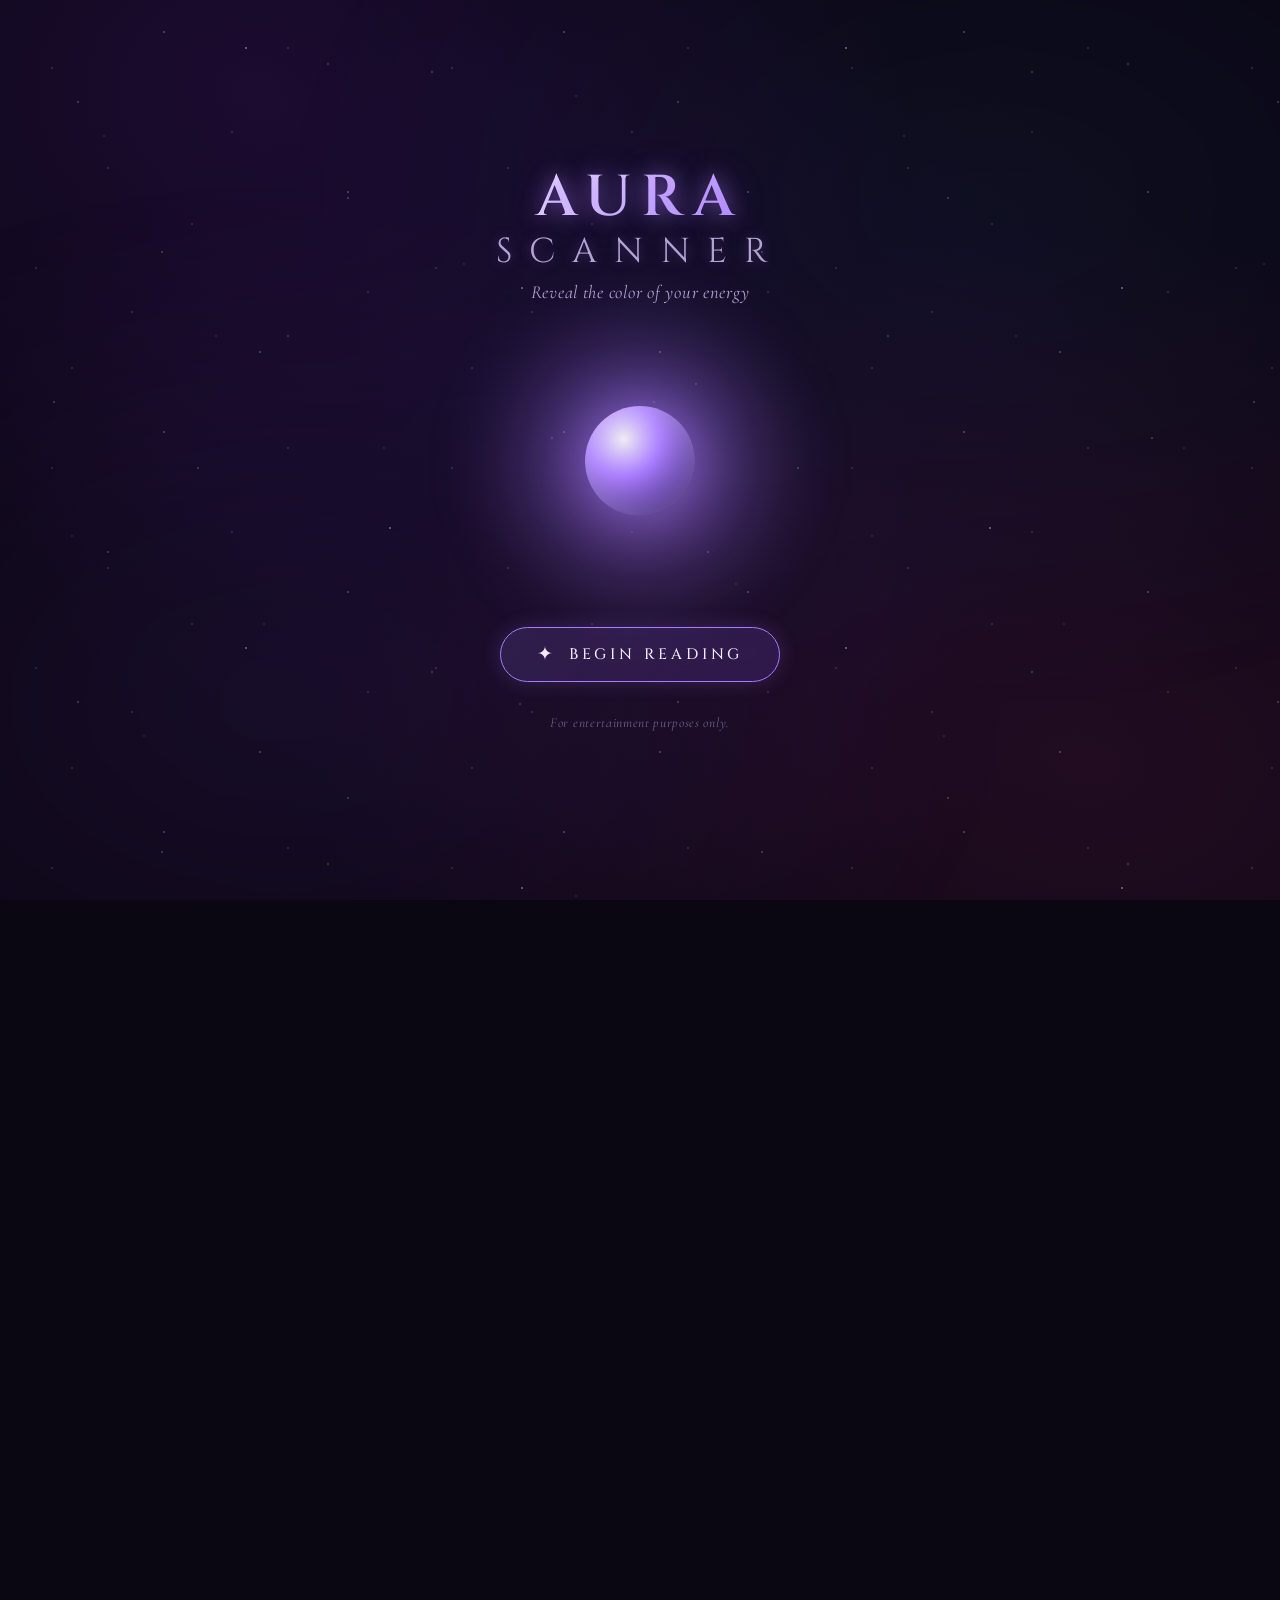
<file: index.html>
<!DOCTYPE html>
<html lang="en">
<head>
  <meta charset="UTF-8" />
  <meta name="viewport" content="width=device-width, initial-scale=1.0, viewport-fit=cover" />
  <meta name="theme-color" content="#0a0612" />
  <meta name="description" content="Discover the color of your aura. Mystical aura scanner for entertainment purposes only." />

  <!-- PWA -->
  <link rel="manifest" href="manifest.webmanifest" />
  <link rel="icon" type="image/svg+xml" href="icons/icon.svg" />
  <link rel="apple-touch-icon" href="icons/icon-192.png" />
  <meta name="apple-mobile-web-app-capable" content="yes" />
  <meta name="apple-mobile-web-app-status-bar-style" content="black-translucent" />
  <meta name="apple-mobile-web-app-title" content="Aura Scanner" />

  <title>Aura Scanner — Reveal Your Energy</title>

  <link rel="preconnect" href="https://fonts.googleapis.com" />
  <link rel="preconnect" href="https://fonts.gstatic.com" crossorigin />
  <link href="https://fonts.googleapis.com/css2?family=Cinzel:wght@400;500;600;700&family=Cormorant+Garamond:ital,wght@0,300;0,400;0,500;1,400&display=swap" rel="stylesheet" />

  <link rel="stylesheet" href="css/styles.css" />
</head>
<body>
  <!-- Star field background -->
  <div class="cosmos" aria-hidden="true">
    <div class="stars"></div>
    <div class="stars stars-2"></div>
    <div class="stars stars-3"></div>
    <div class="nebula"></div>
  </div>

  <main id="app">
    <!-- INTRO SCREEN -->
    <section class="screen screen-intro active" id="screen-intro" aria-label="Welcome">
      <div class="screen-inner">
        <h1 class="title">
          <span class="title-aura">Aura</span>
          <span class="title-scanner">Scanner</span>
        </h1>
        <p class="tagline">Reveal the color of your energy</p>

        <div class="orb-preview" aria-hidden="true">
          <div class="orb-glow"></div>
          <div class="orb-core"></div>
        </div>

        <button class="btn btn-primary" id="btn-start" type="button">
          <span class="btn-glyph">✦</span>
          <span>Begin Reading</span>
        </button>

        <p class="disclaimer">For entertainment purposes only.</p>
      </div>
    </section>

    <!-- SCAN SCREEN -->
    <section class="screen screen-scan" id="screen-scan" aria-label="Scanning">
      <div class="camera-wrap">
        <video id="camera" autoplay playsinline muted></video>
        <div class="camera-fallback" id="camera-fallback">
          <div class="fallback-orb"></div>
          <p>Camera not available</p>
        </div>
      </div>

      <div class="scan-overlay" aria-hidden="true">
        <div class="ring ring-1"></div>
        <div class="ring ring-2"></div>
        <div class="ring ring-3"></div>
        <div class="reticle">
          <span class="reticle-dot"></span>
        </div>
        <div class="scan-line"></div>
        <div class="particles" id="particles"></div>
      </div>

      <div class="scan-content">
        <p class="scan-status" id="scan-status">Align yourself with the light…</p>
        <div class="progress">
          <div class="progress-bar" id="progress-bar"></div>
        </div>
      </div>
    </section>

    <!-- RESULT SCREEN -->
    <section class="screen screen-result" id="screen-result" aria-label="Your aura">
      <div class="screen-inner">
        <p class="result-eyebrow">Your aura reveals…</p>
        <h2 class="result-title" id="result-title">You have a Violet Aura</h2>

        <div class="result-orb" id="result-orb">
          <div class="result-orb-glow"></div>
          <div class="result-orb-core"></div>
          <div class="result-orb-ring"></div>
        </div>

        <div class="result-card" id="result-card">
          <p class="result-color-name" id="result-color-name">Violet</p>
          <p class="result-reading" id="result-reading"></p>
        </div>

        <div class="result-actions">
          <button class="btn btn-primary" id="btn-share" type="button">
            <span class="btn-glyph">↗</span>
            <span>Share My Aura</span>
          </button>
          <button class="btn btn-ghost" id="btn-again" type="button">
            <span>Scan Again</span>
          </button>
        </div>

        <p class="disclaimer">For entertainment purposes only.</p>
      </div>
    </section>
  </main>

  <!-- Share canvas (offscreen) -->
  <canvas id="share-canvas" width="1080" height="1080" aria-hidden="true"></canvas>

  <script src="js/aura-data.js"></script>
  <script src="js/app.js"></script>
</body>
</html>
</file>
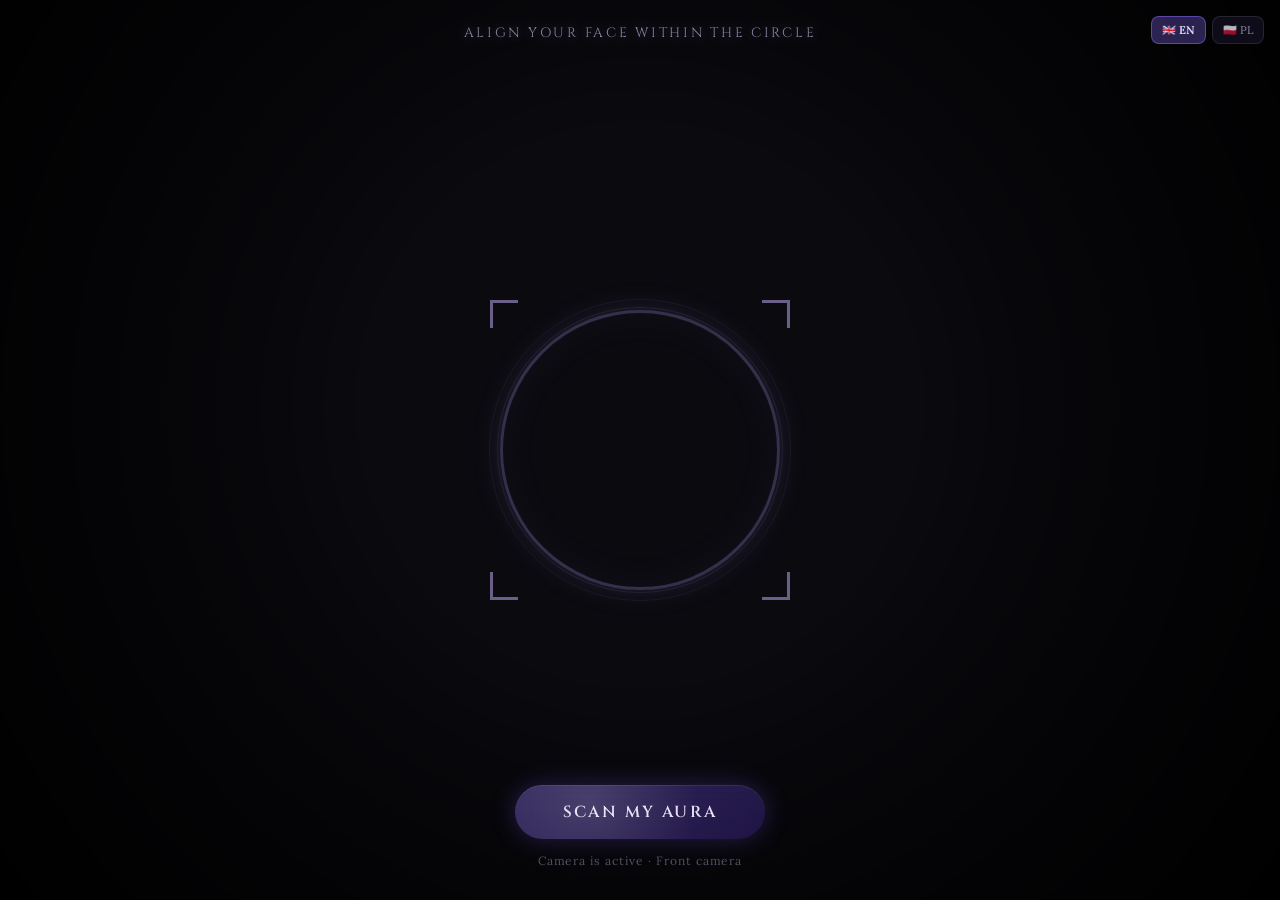
<file: android-apk/assets/www/index.html>
<!DOCTYPE html>
<html lang="en">
<head>
<meta charset="UTF-8">
<meta name="viewport" content="width=device-width, initial-scale=1.0, user-scalable=no">
<meta name="theme-color" content="#0a0a0f">
<meta name="apple-mobile-web-app-capable" content="yes">
<meta name="apple-mobile-web-app-status-bar-style" content="black-translucent">
<title>Aura Scanner</title>
<style>
  @import url('https://fonts.googleapis.com/css2?family=Cinzel:wght@400;600;700&family=Lora:ital,wght@0,400;0,600;1,400&display=swap');

  :root {
    --gold:   #d4af37;
    --violet: #9d4edd;
    --blue:   #3a86ff;
    --green:  #2ec4b6;
    --red:    #e63946;
    --white:  #f1faee;
    --orange: #fb8500;
    --bg:     #0a0a0f;
    --panel:  rgba(15,15,25,0.92);
  }

  * { margin:0; padding:0; box-sizing:border-box; -webkit-tap-highlight-color:transparent; }
  html, body { width:100%; height:100%; overflow:hidden; background:var(--bg); font-family:'Lora',serif; color:#e0e0e0; }

  /* ── VIEWFINDER SCREEN ── */
  #viewfinder {
    position:fixed; inset:0; display:flex; flex-direction:column; align-items:center; justify-content:center;
  }
  #cam {
    position:absolute; inset:0; object-fit:cover; width:100%; height:100%; filter:contrast(1.1) saturate(0.9);
  }
  .vignette {
    position:absolute; inset:0;
    background: radial-gradient(circle at 50% 45%, transparent 35%, rgba(0,0,0,0.6) 70%, rgba(0,0,0,0.95) 100%);
    pointer-events:none;
  }

  /* Glowing ring overlay */
  .ring-box {
    position:relative; width:280px; height:280px; z-index:2; pointer-events:none;
  }
  .ring {
    position:absolute; inset:0; border-radius:50%;
    border: 3px solid rgba(180,160,255,0.25);
    box-shadow: 0 0 30px rgba(180,160,255,0.15), inset 0 0 40px rgba(180,160,255,0.05);
  }
  .ring::before {
    content:''; position:absolute; inset:-6px; border-radius:50%;
    border: 1px solid rgba(180,160,255,0.1);
    animation: ringPulse 3s ease-in-out infinite;
  }
  .ring::after {
    content:''; position:absolute; inset:-14px; border-radius:50%;
    border: 1px solid rgba(180,160,255,0.06);
    animation: ringPulse 3s ease-in-out infinite 1.5s;
  }
  @keyframes ringPulse {
    0%,100% { transform:scale(1); opacity:0.3; }
    50%      { transform:scale(1.04); opacity:0.7; }
  }

  /* Corner brackets */
  .corner {
    position:absolute; width:28px; height:28px; border-color: rgba(200,180,255,0.5); border-style:solid; pointer-events:none;
  }
  .corner.tl { top:-10px; left:-10px; border-width:3px 0 0 3px; }
  .corner.tr { top:-10px; right:-10px; border-width:3px 3px 0 0; }
  .corner.bl { bottom:-10px; left:-10px; border-width:0 0 3px 3px; }
  .corner.br { bottom:-10px; right:-10px; border-width:0 3px 3px 0; }

  .top-hint {
    position:absolute; top:max(24px, env(safe-area-inset-top)); width:100%; text-align:center; z-index:3;
    font-family:'Cinzel',serif; font-size:0.85rem; letter-spacing:0.2em; text-transform:uppercase;
    color: rgba(220,210,255,0.6); text-shadow: 0 0 10px rgba(180,160,255,0.3);
  }

  /* Scan button */
  .scan-btn-wrap {
    position:absolute; bottom:max(32px, env(safe-area-inset-bottom)); z-index:4;
    display:flex; flex-direction:column; align-items:center; gap:14px;
  }
  #scanBtn {
    padding: 16px 48px; border-radius: 50px; border: none;
    background: linear-gradient(135deg, rgba(140,110,255,0.35), rgba(80,50,180,0.35));
    backdrop-filter: blur(12px); -webkit-backdrop-filter: blur(12px);
    color: rgba(240,235,255,0.95); font-family:'Cinzel',serif; font-size:1rem; font-weight:600;
    letter-spacing:0.15em; text-transform:uppercase; cursor:pointer;
    box-shadow: 0 0 25px rgba(140,100,255,0.25), inset 0 1px 0 rgba(255,255,255,0.08);
    transition: all 0.3s ease; position:relative; overflow:hidden;
  }
  #scanBtn:active { transform:scale(0.96); }
  #scanBtn::after {
    content:''; position:absolute; inset:0; border-radius:50px;
    background: radial-gradient(circle at 30% 30%, rgba(255,255,255,0.12), transparent 60%);
  }

  .cam-hint {
    font-size:0.75rem; color:rgba(200,190,230,0.4); letter-spacing:0.08em;
  }

  /* ── SCANNING ANIMATION ── */
  #scanning {
    position:fixed; inset:0; background:rgba(5,5,10,0.92); z-index:50;
    display:none; flex-direction:column; align-items:center; justify-content:center;
  }
  #scanning.active { display:flex; }
  .scan-ring {
    width:240px; height:240px; border-radius:50%; border:2px solid rgba(180,150,255,0.3);
    position:relative; display:flex; align-items:center; justify-content:center;
    box-shadow: 0 0 60px rgba(140,100,255,0.15), inset 0 0 40px rgba(140,100,255,0.05);
  }
  .scan-ring::before {
    content:''; position:absolute; inset:-20px; border-radius:50%;
    border:1px solid rgba(180,150,255,0.08);
    animation: scanPulse 1.5s ease-in-out infinite;
  }
  .scan-progress {
    position:absolute; inset:0; border-radius:50%;
    background: conic-gradient(from 0deg, transparent 0%, rgba(160,130,255,0.25) var(--pct,0%), transparent var(--pct,0%));
    mask: radial-gradient(transparent 58%, black 60%);
    -webkit-mask: radial-gradient(transparent 58%, black 60%);
  }
  .scanner-beam {
    position:absolute; width:2px; height:50%; top:0; left:50%; transform-origin:bottom center;
    background: linear-gradient(to bottom, rgba(180,150,255,0.8), transparent);
    filter: blur(1px);
    animation: beamSpin 2s linear infinite;
  }
  @keyframes scanPulse { 0%,100%{transform:scale(1);opacity:0.5;} 50%{transform:scale(1.08);opacity:1;} }
  @keyframes beamSpin { from{transform:translateX(-50%) rotate(0deg);} to{transform:translateX(-50%) rotate(360deg);} }

  .scan-label {
    margin-top:32px; font-family:'Cinzel',serif; font-size:0.9rem; letter-spacing:0.25em;
    text-transform:uppercase; color:rgba(200,180,255,0.7);
    animation: labelFlicker 2s ease-in-out infinite;
  }
  @keyframes labelFlicker { 0%,100%{opacity:0.6;} 50%{opacity:1;} }

  /* ── RESULT SCREEN ── */
  #result {
    position:fixed; inset:0; background:var(--bg); z-index:60;
    display:none; flex-direction:column; align-items:center; justify-content:flex-start;
    overflow-y:auto; -webkit-overflow-scrolling:touch; padding: max(24px, env(safe-area-inset-top)) 24px max(24px, env(safe-area-inset-bottom));
  }
  #result.active { display:flex; }

  .result-orb-wrap {
    position:relative; width:200px; height:200px; margin-top:16px;
    display:flex; align-items:center; justify-content:center;
  }
  .result-orb {
    width:160px; height:160px; border-radius:50%;
    position:relative; z-index:2;
    transition: background 1s ease, box-shadow 1s ease;
  }
  .result-orb::after {
    content:''; position:absolute; inset:-20px; border-radius:50%;
    background: radial-gradient(circle, var(--orb-color) 0%, transparent 70%);
    opacity:0.4; filter:blur(20px);
    transition: background 1s ease;
  }
  .orb-particles {
    position:absolute; inset:0; border-radius:50%; overflow:hidden;
  }
  .orb-particle {
    position:absolute; width:4px; height:4px; border-radius:50%; background:var(--orb-color);
    opacity:0; filter:blur(1px);
    animation: orbFloat 3s ease-in-out infinite;
  }
  @keyframes orbFloat {
    0%   { transform:translate(0,0) scale(0); opacity:0; }
    20%  { opacity:0.8; }
    80%  { opacity:0.4; }
    100% { transform:translate(var(--dx), var(--dy)) scale(1); opacity:0; }
  }

  .aura-title {
    margin-top:28px; font-family:'Cinzel',serif; font-size:1.6rem; font-weight:700;
    text-align:center; letter-spacing:0.05em;
    transition: color 1s ease;
    text-shadow: 0 0 20px var(--orb-glow);
  }
  .aura-subtitle {
    margin-top:6px; font-size:0.85rem; color:rgba(200,190,230,0.5); letter-spacing:0.1em; text-transform:uppercase;
  }

  .reading-card {
    margin-top:28px; width:100%; max-width:380px;
    background: linear-gradient(180deg, rgba(30,28,50,0.6), rgba(20,18,35,0.4));
    border: 1px solid rgba(255,255,255,0.06);
    border-radius: 20px; padding: 24px 22px;
    backdrop-filter: blur(16px); -webkit-backdrop-filter: blur(16px);
    position:relative; overflow-y:auto; -webkit-overflow-scrolling:touch;
    max-height:45vh; touch-action:pan-y;
  }
  .reading-card::-webkit-scrollbar { width:3px; }
  .reading-card::-webkit-scrollbar-thumb { background:rgba(140,110,255,0.3); border-radius:3px; }
  .reading-card::before {
    content:''; position:absolute; top:0; left:20%; right:20%; height:1px;
    background: linear-gradient(90deg, transparent, var(--orb-color), transparent);
    opacity:0.5;
  }
  .reading-text {
    font-size:0.95rem; line-height:1.7; color:rgba(220,215,240,0.85); text-align:center;
  }
  .reading-text p { margin-bottom:0.8em; }
  .reading-text p:last-child { margin-bottom:0; }

  .energy-bar {
    margin-top:20px; width:100%; max-width:380px; display:flex; align-items:center; gap:12px;
  }
  .energy-label { font-family:'Cinzel',serif; font-size:0.65rem; letter-spacing:0.15em; text-transform:uppercase; color:rgba(200,190,230,0.4); white-space:nowrap; }
  .energy-track { flex:1; height:4px; border-radius:2px; background:rgba(255,255,255,0.06); overflow:hidden; }
  .energy-fill { height:100%; border-radius:2px; width:0%; transition: width 1.2s ease 0.5s; }

  .action-row {
    margin-top:32px; display:flex; gap:14px; width:100%; max-width:380px;
  }
  .btn {
    flex:1; padding:14px 0; border-radius:14px; border:none; cursor:pointer;
    font-family:'Cinzel',serif; font-size:0.8rem; font-weight:600; letter-spacing:0.1em;
    text-transform:uppercase; text-align:center; transition:all 0.25s ease;
    display:flex; align-items:center; justify-content:center; gap:8px;
  }
  .btn-primary {
    background: linear-gradient(135deg, rgba(160,130,255,0.25), rgba(100,70,200,0.25));
    color:rgba(240,235,255,0.95); border:1px solid rgba(180,150,255,0.2);
    box-shadow: 0 0 20px rgba(140,100,255,0.15);
  }
  .btn-primary:active { transform:scale(0.96); }
  .btn-ghost {
    background:rgba(255,255,255,0.04); color:rgba(200,190,230,0.6);
    border:1px solid rgba(255,255,255,0.08);
  }
  .btn-ghost:active { transform:scale(0.96); background:rgba(255,255,255,0.07); }

  .disclaimer {
    margin-top:20px; font-size:0.7rem; color:rgba(160,155,180,0.35); text-align:center; letter-spacing:0.03em;
  }

  /* ── SHARE PREVIEW (hidden canvas container) ── */
  #shareStage { position:fixed; left:-9999px; top:0; }

  /* ── PERMISSION ERROR ── */
  #permError {
    position:fixed; inset:0; background:var(--bg); z-index:70; display:none; flex-direction:column;
    align-items:center; justify-content:center; padding:40px; text-align:center;
  }
  #permError.active { display:flex; }
  .perm-icon { font-size:3rem; margin-bottom:20px; opacity:0.6; }
  .perm-title { font-family:'Cinzel',serif; font-size:1.3rem; margin-bottom:12px; }
  .perm-body  { font-size:0.9rem; color:rgba(200,190,230,0.55); line-height:1.6; max-width:320px; }
  .perm-btn {
    margin-top:28px; padding:14px 36px; border-radius:12px; border:1px solid rgba(180,150,255,0.3);
    background:rgba(140,100,255,0.1); color:rgba(220,210,255,0.9); font-family:'Cinzel',serif;
    font-size:0.85rem; cursor:pointer;
  }

  /* ── ENTRANCE ANIMATIONS ── */
  .fade-up { opacity:0; transform:translateY(20px); animation: fadeUp 0.7s ease forwards; }
  @keyframes fadeUp { to { opacity:1; transform:translateY(0); } }
  .d1 { animation-delay:0.1s; }
  .d2 { animation-delay:0.25s; }
  .d3 { animation-delay:0.4s; }
  .d4 { animation-delay:0.55s; }

  /* Mobile tweaks */
  @media (max-height:700px) {
    .ring-box { width:220px; height:220px; }
    .result-orb-wrap { width:160px; height:160px; }
    .result-orb { width:120px; height:120px; }
    .aura-title { font-size:1.3rem; }
    .reading-card { padding:18px 16px; }
  }

  /* Language toggle */
  .lang-switch {
    position:fixed; top: max(16px, env(safe-area-inset-top)); right:16px; z-index:100;
    display:flex; gap:6px; align-items:center;
  }
  .lang-switch button {
    background:rgba(20,18,35,0.7); border:1px solid rgba(255,255,255,0.1);
    border-radius:8px; padding:6px 10px; font-size:0.7rem; color:rgba(200,190,230,0.7);
    cursor:pointer; transition:all 0.2s; font-family:'Lora',serif;
  }
  .lang-switch button.active {
    background:rgba(140,110,255,0.3); border-color:rgba(140,110,255,0.5);
    color:#e6e0ff; font-weight:600;
  }
  .lang-switch button:active { transform:scale(0.95); }

  /* Debug panel */
  #debugPanel {
    position:fixed; top:0; left:0; width:100%; height:100%;
    background:rgba(5,5,10,0.97); z-index:9999; display:none;
    flex-direction:column; padding:max(20px, env(safe-area-inset-top)) 16px 20px;
    font-family:monospace; font-size:11px; color:#8f8;
    overflow:hidden;
  }
  #debugPanel.active { display:flex; }
  #debugPanel .debug-header {
    display:flex; justify-content:space-between; align-items:center;
    margin-bottom:12px; padding-bottom:8px;
    border-bottom:1px solid rgba(0,255,100,0.2);
    flex-direction: row-reverse;  /* Close on LEFT, title on RIGHT */
  }
  #debugPanel .debug-title { color:#0f0; font-size:14px; font-weight:700; }
  #debugPanel .debug-close {
    background:rgba(255,50,50,0.2); color:#f55; border:1px solid rgba(255,50,50,0.3);
    border-radius:6px; padding:6px 12px; cursor:pointer; font-family:inherit;
  }
  #debugPanel .debug-logs {
    flex:1; overflow-y:auto; display:flex; flex-direction:column; gap:3px;
    word-break:break-word; line-height:1.4;
  }
  #debugPanel .debug-log { color:#8f8; }
  #debugPanel .debug-warn { color:#ff8; }
  #debugPanel .debug-err { color:#f88; }
  #debugPanel .debug-info { color:#8af; }
  #debugPanel .debug-hint {
    text-align:center; color:rgba(0,255,100,0.3); margin-top:8px; font-size:10px;
  }

</style>
</head>
<body>

<!-- LANGUAGE SWITCH -->
<div class="lang-switch" id="langSwitch">
  <button class="active" onclick="setLang('en')">🇬🇧 EN</button>
  <button onclick="setLang('pl')">🇵🇱 PL</button>
</div>

<!-- VIEWFINDER -->
<div id="viewfinder">
  <video id="cam" autoplay playsinline muted></video>
  <div class="vignette"></div>

  <div class="top-hint">Align your face within the circle</div>

  <div class="ring-box">
    <div class="ring"></div>
    <div class="corner tl"></div>
    <div class="corner tr"></div>
    <div class="corner bl"></div>
    <div class="corner br"></div>
  </div>

  <div class="scan-btn-wrap">
    <button id="scanBtn">Scan My Aura</button>
    <span class="cam-hint">Camera is active · Front camera</span>
  </div>
</div>

<!-- SCANNING OVERLAY -->
<div id="scanning">
  <div class="scan-ring">
    <div class="scan-progress" id="scanProgress"></div>
    <div class="scanner-beam"></div>
    <div style="font-family:'Cinzel',serif; font-size:0.8rem; letter-spacing:0.2em; color:rgba(180,150,255,0.5);">SCANNING</div>
  </div>
  <div class="scan-label" id="scanLabel">Detecting energy field...</div>
</div>

<!-- RESULT -->
<div id="result">
  <div class="result-orb-wrap fade-up d1">
    <div class="result-orb" id="resultOrb">
      <div class="orb-particles" id="orbParticles"></div>
    </div>
  </div>

  <div class="aura-title fade-up d2" id="auraTitle">You have a Violet Aura</div>
  <div class="aura-subtitle fade-up d2" id="auraSubtitle">Spiritual · Intuitive · Visionary</div>

  <div class="reading-card fade-up d3">
    <div class="reading-text" id="readingText"></div>
  </div>

  <div class="energy-bar fade-up d3">
    <span class="energy-label">Energy</span>
    <div class="energy-track"><div class="energy-fill" id="energyFill"></div></div>
    <span class="energy-label" id="energyPercent">87%</span>
  </div>

  <div class="action-row fade-up d4">
    <button class="btn btn-primary" id="shareBtn">
      <svg width="16" height="16" viewBox="0 0 24 24" fill="none" stroke="currentColor" stroke-width="2" stroke-linecap="round" stroke-linejoin="round"><path d="M4 12v8a2 2 0 0 0 2 2h12a2 2 0 0 0 2-2v-8"/><polyline points="16 6 12 2 8 6"/><line x1="12" y1="2" x2="12" y2="15"/></svg>
      Share
    </button>
    <button class="btn btn-ghost" id="againBtn">Scan Again</button>
  </div>

  <div class="disclaimer fade-up d4">For entertainment purposes only</div>
</div>

<!-- PERMISSION ERROR -->
<div id="permError">
  <div class="perm-icon">📷</div>
  <div class="perm-title">Camera Access Needed</div>
  <div class="perm-body">Aura Scanner needs your camera to visualize your energy field. Please allow camera access in your browser settings and reload.</div>
  <button class="perm-btn" onclick="location.reload()">Reload</button>
</div>

<!-- Hidden canvas for share card generation -->
<canvas id="shareCanvas" width="1080" height="1920" style="position:fixed;left:-9999px;top:0;"></canvas>

<script>
// ═══════════════════════════════════════════
// ═══════════════════════════════════════════
// TRANSLATIONS
// ═══════════════════════════════════════════
let currentLang = 'en';
let lastAuraKey = null;

const UI_TEXT = {
  en: {
    title: 'Aura Scanner',
    scanBtn: 'Scan My Aura',
    camHint: 'Camera is active · Front camera',
    topHint: 'Align your face within the circle',
    scan1: 'Detecting energy field...',
    scan2: 'Analyzing aura layers...',
    scan3: 'Reading spiritual vibrations...',
    scan4: 'Interpreting color spectrum...',
    energy: 'Energy',
    share: 'Share',
    again: 'Scan Again',
    disclaimer: 'For entertainment purposes only',
    shareText: 'I scanned my aura!',
    auraPrefix: 'You have a',
    auraSuffix: 'Aura'
  },
  pl: {
    title: 'Skaner Aury',
    scanBtn: 'Zeskanuj Moją Aurę',
    camHint: 'Kamera aktywna · Przednia',
    topHint: 'Wyśrodkuj twarz w okręgu',
    scan1: 'Wykrywanie pola energetycznego...',
    scan2: 'Analiza warstw aury...',
    scan3: 'Odczyt wibracji duchowych...',
    scan4: 'Interpretacja spektrum barw...',
    energy: 'Energia',
    share: 'Udostępnij',
    again: 'Skanuj Ponownie',
    disclaimer: 'Wyłącznie do celów rozrywkowych',
    shareText: 'Zeskanowałem swoją aurę!',
    auraPrefix: 'Masz',
    auraSuffix: 'Aurę'
  }
};

const AURA_TR = {
  en: {
    Gold:   { subtitle: 'Leadership · Charisma · Abundance', 
              reading: ["Your golden aura radiates a powerful magnetism that draws success and warm connections toward you.", "You carry the energy of a natural leader—one who inspires others not through force, but through presence.", "Wisdom flows through you like sunlight; trust your instincts when guiding others through darkness.", "This is a time of manifestation. What you focus on now has an unusually high chance of materializing."] },
    Violet: { subtitle: 'Spiritual · Intuitive · Visionary', 
              reading: ["Your violet aura marks you as a bridge between worlds—someone who senses truths before they become visible.", "You are here to transform. Old patterns dissolve around you, making way for profound rebirth.", "Your intuition is your compass. When logic fails, follow the quiet voice that knows without evidence.", "Others feel shifted in your presence. You need not speak loudly to move mountains."] },
    Blue:   { subtitle: 'Truthful · Communicative · Loyal', 
              reading: ["Your blue aura holds the depth of an ocean—serene on the surface, yet containing vast inner worlds.", "Truth is your native language. You have an uncanny ability to detect dishonesty and articulate clarity.", "Your calm presence heals rooms. In chaos, people unconsciously drift toward your stillness.", "Speak your truth even if your voice trembles. The world needs the authenticity only you can offer."] },
    Green:  { subtitle: 'Healing · Growth · Harmony', 
              reading: ["Your green aura pulses with the life-force of renewal. You are a natural healer, even if you do not claim the title.", "You have a natural gift for nurturing—whether people, ideas, or the earth itself.", "Your presence is soothing and restorative, like standing in a lush forest.", "You are here to bring balance and vitality to those around you."] },
    Red:    { subtitle: 'Passionate · Courageous · Grounded', 
              reading: ["Your red aura burns with passionate energy, signaling courage, vitality, and grounded strength.", "You approach life with fierce determination and an unshakable will.", "Your energy is raw, authentic, and deeply rooted in the present moment.", "You are a force of action and transformation, here to ignite change."] },
    White:  { subtitle: 'Pure · Harmonious · Enlightened', 
              reading: ["Your white aura emanates pure light, symbolizing harmony, clarity, and spiritual awakening.", "You carry an energy of transcendence and balance, rarely disturbed by chaos.", "Your presence feels cleansing and enlightening, like fresh snow or morning light.", "You are a vessel of pure potential, here to reflect truth and unity."] },
    Orange: { subtitle: 'Creative · Adventurous · Warm', 
              reading: ["Your orange aura glows with warm energy, reflecting creativity, joy, and adventurous spirit.", "You are a natural creator, always exploring new possibilities with enthusiasm.", "Your energy is infectious—you bring warmth and playfulness wherever you go.", "You are here to inspire others to embrace life with curiosity and boldness."] }
  },
  pl: {
    Gold:   { subtitle: 'Przywództwo · Charyzma · Obfitość', 
              reading: ["Twoja złota aura promieniuje potężnym magnetyzmem, przyciągając sukces i ciepłe relacje.", "Nosisz w sobie energię naturalnego przywódcy — takiego, który inspiruje innym nie siłą, lecz obecnością.", "Mądrość płynie przez ciebie jak światło słoneczne; ufaj intuicji prowadząc innych przez ciemność.", "To czas manifestacji. To na czym się teraz skupiasz ma niezwykle wysokie szanse na urzeczywistnienie."] },
    Violet: { subtitle: 'Duchowa · Intuicyjna · Wizjonerska', 
              reading: ["Twoja fioletowa aura czyni cię mostem między światami — wyczuwasz prawdy zanim staną się widoczne.", "Jesteś tu by transformować. Stare wzorce rozpuszczają się wokół ciebie, tworząc przestrzeń dla odrodzenia.", "Twoja intuicja to kompas. Gdy logika zawodzi, podążaj za cichym głosem który wie bez dowodów.", "Inni czują zmianę w twojej obecności. Nie musisz głośno mówić by przesuwać góry."] },
    Blue:   { subtitle: 'Prawdomówna · Komunikatywna · Lojalna', 
              reading: ["Twoja niebieska aura kryje głębię oceanu — spokojną na powierzchni, lecz pełną wewnętrznych światów.", "Prawda to twój ojczysty język. Masz niezwykłą zdolność wykrywania nieuczciwości i artikulowania jasności.", "Twój spokój uzdrawia pomieszczenia. W chaosie ludzie nieświadomie dryfują ku twojej ciszy.", "Mów swoją prawdę nawet jeśli głos drży. Świat potrzebuje autentyczności jaką tylko ty możesz ofiarować."] },
    Green:  { subtitle: 'Lecznicza · Wzrost · Harmonia', 
              reading: ["Twoja zielona aura pulsuje siłą odnowy. Jesteś naturalnym uzdrowicielem, nawet jeśli nie przyznajesz się do tytułu.", "Masz naturalny dar pielęgnowania — czy to ludzi, idei czy samej ziemi.", "Twoja obecność jest kojąca i odbudowująca, jak stanie w bujnym lesie.", "Jesteś tu by przynosić równowagę i witalność tym wokół ciebie."] },
    Red:    { subtitle: 'Namiętna · Odważna · Ugruntowana', 
              reading: ["Twoja czerwona aura płonie namiętną energią, sygnalizując odwagę, witalność i ugruntowaną siłę.", "Podchodzisz do życia z zaciekłą determinacją i niezachwianą wolą.", "Twoja energia jest surowa, autentyczna i głęboko zakorzeniona w teraźniejszym momencie.", "Jesteś siłą działania i transformacji, tu by zapalać zmiany."] },
    White:  { subtitle: 'Czysta · Harmoniczna · Oświecona', 
              reading: ["Twoja biała aura emanuje czystym światłem, symbolizując harmonię, jasność i duchowe przebudzenie.", "Nosisz energię transcendencji i równowagi, rzadko zaburzaną przez chaos.", "Twoja obecność jest oczyszczająca i oświecająca, jak świeży śnieg czy poranne światło.", "Jesteś naczyniem czystego potencjału, tu by odzwierciedlać prawdę i jedność."] },
    Orange: { subtitle: 'Kreatywna · Poszukiwaczka · Ciepła', 
              reading: ["Twoja pomarańczowa aura świeci ciepłą energią, odzwierciedlając kreatywność, radość i ducha poszukiwacza.", "Jesteś naturalnym twórcą, zawsze odkrywającym nowe możliwości z entuzjazmem.", "Twoja energia jest zaraźliwa — wnosisz ciepło i figlarność gdziekolwiek się pojawisz.", "Jesteś tu by inspirować innych do przyjmowania życia z ciekawością i odwagą."] }
  }
};

const SCAN_LABELS = () => [
  UI_TEXT[currentLang].scan1,
  UI_TEXT[currentLang].scan2,
  UI_TEXT[currentLang].scan3,
  UI_TEXT[currentLang].scan4
];

function setLang(lang) {
  currentLang = lang;
  document.title = UI_TEXT[lang].title;
  // Update visible UI texts
    if (scanBtn) scanBtn.innerHTML = `<span style="font-family:'Cinzel',serif;letter-spacing:0.15em">${UI_TEXT[lang].scanBtn}</span>`;
  const camHint = document.querySelector('.cam-hint');
  if (camHint) camHint.textContent = UI_TEXT[lang].camHint;
  const topHint = document.querySelector('.top-hint');
  if (topHint) topHint.textContent = UI_TEXT[lang].topHint;
  const disc = document.querySelector('.disclaimer');
  if (disc) disc.textContent = UI_TEXT[lang].disclaimer;
  const shareBtn = document.getElementById('shareBtn');
  if (shareBtn) shareBtn.childNodes[2].textContent = ' ' + UI_TEXT[lang].share;
  const againBtn = document.getElementById('againBtn');
  if (againBtn) againBtn.textContent = UI_TEXT[lang].again;
  const energyLabel = document.querySelector('.energy-label');
  if (energyLabel) energyLabel.textContent = UI_TEXT[lang].energy;
  // Update active button
  document.querySelectorAll('.lang-switch button').forEach(btn => {
    const isActive = (lang === 'en' && btn.textContent.includes('EN')) || (lang === 'pl' && btn.textContent.includes('PL'));
    btn.classList.toggle('active', isActive);
  });
}

// AURA DATA
// ═══════════════════════════════════════════
const AURAS = {
  Gold: {
    color: '#d4af37',
    glow: 'rgba(212,175,55,0.4)',
    subtitle: 'Abundant · Wise · Radiant',
    energy: 92,
    reading: [
      "Your golden aura radiates a powerful magnetism that draws success and warm connections toward you.",
      "You carry the energy of a natural leader—one who inspires others not through force, but through presence.",
      "Wisdom flows through you like sunlight; trust your instincts when guiding others through darkness.",
      "This is a time of manifestation. What you focus on now has an unusually high chance of materializing."
    ]
  },
  Violet: {
    color: '#9d4edd',
    glow: 'rgba(157,78,221,0.45)',
    subtitle: 'Spiritual · Intuitive · Visionary',
    energy: 87,
    reading: [
      "Your violet aura marks you as a bridge between worlds—someone who senses truths before they become visible.",
      "You are here to transform. Old patterns dissolve around you, making way for profound rebirth.",
      "Your intuition is your compass. When logic fails, follow the quiet voice that knows without evidence.",
      "Others feel shifted in your presence. You need not speak loudly to move mountains."
    ]
  },
  Blue: {
    color: '#3a86ff',
    glow: 'rgba(58,134,255,0.4)',
    subtitle: 'Calm · Truthful · Communicative',
    energy: 78,
    reading: [
      "Your blue aura holds the depth of an ocean—serene on the surface, yet containing vast inner worlds.",
      "Truth is your native language. You have an uncanny ability to detect dishonesty and articulate clarity.",
      "Your calm presence heals rooms. In chaos, people unconsciously drift toward your stillness.",
      "Speak your truth even if your voice trembles. The world needs the authenticity only you can offer."
    ]
  },
  Green: {
    color: '#2ec4b6',
    glow: 'rgba(46,196,182,0.4)',
    subtitle: 'Healing · Growth · Harmony',
    energy: 84,
    reading: [
      "Your green aura pulses with the life-force of renewal. You are a natural healer, even if you do not claim the title.",
      "Growth is your essence. You thrive when learning, expanding, and helping others bloom alongside you.",
      "Balance is your superpower. You intuitively know how to restore harmony where conflict has taken root.",
      "Nature speaks to you in dreams and quiet moments. Spend time among trees to recharge your spirit."
    ]
  },
  Red: {
    color: '#e63946',
    glow: 'rgba(230,57,70,0.45)',
    subtitle: 'Passionate · Bold · Driven',
    energy: 96,
    reading: [
      "Your red aura burns with the fire of pure life force. You do not walk through the world—you blaze through it.",
      "Passion fuels your every cell. When you love, you love completely. When you fight, you fight with your whole heart.",
      "You are here to shake foundations. Comfortable silence is not your path—transformation is.",
      "Channel your intensity into creation. Your energy, when focused, can move what others believe is immovable."
    ]
  },
  White: {
    color: '#f1faee',
    glow: 'rgba(241,250,238,0.45)',
    subtitle: 'Pure · Protective · Transcendent',
    energy: 90,
    reading: [
      "Your white aura is rare and luminous—a shield of light that protects both you and those you hold dear.",
      "You carry an almost otherworldly purity of intention. Even in darkness, your spirit remains unsoiled.",
      "There is great power in your softness. Do not mistake gentleness for weakness; it is your greatest strength.",
      "You are being called to a higher purpose. Listen for the signs—they are all around you."
    ]
  },
  Orange: {
    color: '#fb8500',
    glow: 'rgba(251,133,0,0.4)',
    subtitle: 'Creative · Adventurous · Warm',
    energy: 89,
    reading: [
      "Your orange aura crackles with creative fire. You see possibilities where others see walls.",
      "Adventure is not something you seek—it is the air you breathe. Routine suffocates your vibrant spirit.",
      "Your warmth disarms strangers and turns acquaintances into loyal friends. Connection is your art form.",
      "Dare to create what does not yet exist. The world is waiting for the colors only you can paint."
    ]
  }
};

const AURA_KEYS = Object.keys(AURAS);

// ═══════════════════════════════════════════
// CAMERA
// ═══════════════════════════════════════════
const video = document.getElementById('cam');
let stream = null;

async function initCamera() {
  log("initCamera() called", "info");
  try {
    stream = await navigator.mediaDevices.getUserMedia({
      video: { facingMode: 'user', width: { ideal: 1280 }, height: { ideal: 720 } },
      audio: false
    });
    video.srcObject = stream;
  } catch (err) {
    console.error('Camera error:', err);
    document.getElementById('permError').classList.add('active');
  }
}

function stopCamera() {
  log("stopCamera() called", "info");
  if (stream) {
    stream.getTracks().forEach(track => track.stop());
    stream = null;
  }
  video.srcObject = null;
}

// ═══════════════════════════════════════════
// SCANNING LOGIC
// ═══════════════════════════════════════════
const scanning = document.getElementById('scanning');
const scanBtn = document.getElementById('scanBtn');
const scanProgress = document.getElementById('scanProgress');
const scanLabel = document.getElementById('scanLabel');
const result = document.getElementById('result');

scanBtn.addEventListener('click', startScan);

function startScan() {
  log("startScan() triggered", "info");
  initCamera();
  scanning.classList.add('active');
  let progress = 0;
  let labelIdx = 0;

  const labelInterval = setInterval(() => {
    labelIdx = (labelIdx + 1) % SCAN_LABELS().length;
    scanLabel.textContent = SCAN_LABELS()[labelIdx];
  }, 750);

  const anim = setInterval(() => {
    progress += 1.5;
    scanProgress.style.setProperty('--pct', progress + '%');
    if (progress >= 100) {
      clearInterval(anim);
      clearInterval(labelInterval);
      setTimeout(showResult, 300);
    }
  }, 45);
}

// ═══════════════════════════════════════════
// RESULT LOGIC
// ═══════════════════════════════════════════
function showResult() {
  log("showResult() — showing aura", "info");
  scanning.classList.remove('active');
  result.classList.add('active');
  stopCamera(); // Release camera after scan complete

  const key = AURA_KEYS[Math.floor(Math.random() * AURA_KEYS.length)];
  lastAuraKey = key;
  const aura = AURAS[key];
  const tr = AURA_TR[currentLang][key];

  // Set orb color
  document.documentElement.style.setProperty('--orb-color', aura.color);
  document.documentElement.style.setProperty('--orb-glow', aura.glow);

  // Title & subtitle (translated)
  const prefix = UI_TEXT[currentLang].auraPrefix;
  const suffix = UI_TEXT[currentLang].auraSuffix;
  const article = currentLang === 'pl' ? '' : 'a ';
  document.getElementById('auraTitle').textContent = `${prefix} ${article}${key} ${suffix}`;
  document.getElementById('auraTitle').style.color = aura.color;
  document.getElementById('auraSubtitle').textContent = tr.subtitle;

  // Reading text
  const readingEl = document.getElementById('readingText');
  readingEl.innerHTML = tr.reading.map(p => `<p>${p}</p>`).join('');

  // Energy bar
  document.getElementById('energyPercent').textContent = aura.energy + '%';
  document.getElementById('energyFill').style.background = `linear-gradient(90deg, ${aura.color}, ${adjustColor(aura.color, 40)})`;
  // Trigger reflow for animation
  setTimeout(() => { document.getElementById('energyFill').style.width = aura.energy + '%'; }, 100);

  // Particles
  createParticles(aura.color);
}

function createParticles(color) {
  const container = document.getElementById('orbParticles');
  container.innerHTML = '';
  for (let i = 0; i < 12; i++) {
    const p = document.createElement('div');
    p.className = 'orb-particle';
    p.style.left = (30 + Math.random() * 40) + '%';
    p.style.top = (30 + Math.random() * 40) + '%';
    p.style.setProperty('--dx', (Math.random() * 100 - 50) + 'px');
    p.style.setProperty('--dy', (Math.random() * -80 - 20) + 'px');
    p.style.background = color;
    p.style.animationDelay = (Math.random() * 2) + 's';
    p.style.animationDuration = (2.5 + Math.random() * 2) + 's';
    container.appendChild(p);
  }
}

function adjustColor(hex, amt) {
  // Lighten/darken color for gradient
  const num = parseInt(hex.replace('#',''), 16);
  const r = Math.min(255, ((num >> 16) & 0xFF) + amt);
  const g = Math.min(255, ((num >> 8) & 0xFF) + amt);
  const b = Math.min(255, (num & 0xFF) + amt);
  return `rgb(${r},${g},${b})`;
}

// ═══════════════════════════════════════════
// SHARE CARD GENERATION
// ═══════════════════════════════════════════
const shareBtn = document.getElementById('shareBtn');
const againBtn = document.getElementById('againBtn');

shareBtn.addEventListener('click', generateAndShare);
againBtn.addEventListener('click', () => {
  result.classList.remove('active');
  stopCamera(); // Ensure camera is released on reset
  // Reset animations
  document.querySelectorAll('.fade-up').forEach(el => {
    el.style.animation = 'none';
    el.offsetHeight; // reflow
    el.style.animation = '';
  });
});

async function generateAndShare() {
  log("generateAndShare() — START", "info");
  const canvas = document.getElementById('shareCanvas');
  const ctx = canvas.getContext('2d');
  const title = document.getElementById('auraTitle').textContent;
  const color = getComputedStyle(document.documentElement).getPropertyValue('--orb-color').trim();

  // Use stored aura key instead of parsing translated title
  const auraKey = lastAuraKey || 'White';
  const aura = AURAS[auraKey];
  if (!aura) {
    log('ERROR: lastAuraKey=' + auraKey + ' not found', 'err');
    return;
  }
  log('Using auraKey=' + auraKey, 'info');

  const w = canvas.width, h = canvas.height;

  // Background gradient
  const grad = ctx.createLinearGradient(0, 0, w, h);
  grad.addColorStop(0, '#0a0a12');
  grad.addColorStop(0.5, '#0f0f1a');
  grad.addColorStop(1, '#0a0a12');
  ctx.fillStyle = grad;
  ctx.fillRect(0, 0, w, h);

  // Stars / particles
  ctx.fillStyle = 'rgba(255,255,255,0.4)';
  for (let i = 0; i < 80; i++) {
    const x = Math.random() * w;
    const y = Math.random() * h * 0.7;
    const r = Math.random() * 2;
    ctx.beginPath();
    ctx.arc(x, y, r, 0, Math.PI * 2);
    ctx.fill();
  }

  // Glow behind orb
  const glow = ctx.createRadialGradient(w/2, h*0.28, 60, w/2, h*0.28, 350);
  glow.addColorStop(0, hexToRgba(color, 0.25));
  glow.addColorStop(0.5, hexToRgba(color, 0.08));
  glow.addColorStop(1, 'transparent');
  ctx.fillStyle = glow;
  ctx.fillRect(0, 0, w, h);

  // Orb
  const orbGrad = ctx.createRadialGradient(w/2, h*0.28, 10, w/2, h*0.28, 140);
  orbGrad.addColorStop(0, color);
  orbGrad.addColorStop(0.7, hexToRgba(color, 0.6));
  orbGrad.addColorStop(1, hexToRgba(color, 0.0));
  ctx.fillStyle = orbGrad;
  ctx.beginPath();
  ctx.arc(w/2, h*0.28, 140, 0, Math.PI*2);
  ctx.fill();

  // Inner bright core
  ctx.fillStyle = hexToRgba('#ffffff', 0.15);
  ctx.beginPath();
  ctx.arc(w/2, h*0.28, 50, 0, Math.PI*2);
  ctx.fill();

  // Aura Scanner label
  ctx.font = '600 32px serif'; // fallback, we'll use our loaded font if available
  ctx.fillStyle = 'rgba(200,190,255,0.5)';
  ctx.textAlign = 'center';
  ctx.fillText('✦ AURA SCANNER ✦', w/2, h*0.14);

  // Title
  ctx.font = '700 72px Cinzel, serif';
  ctx.fillStyle = color;
  ctx.shadowColor = color;
  ctx.shadowBlur = 40;
  ctx.fillText(title, w/2, h*0.52);
  ctx.shadowBlur = 0;

  // Subtitle
  ctx.font = '400 36px Lora, serif';
  ctx.fillStyle = 'rgba(200,190,230,0.6)';
  ctx.fillText(aura.subtitle, w/2, h*0.58);

  // Divider line
  ctx.strokeStyle = hexToRgba(color, 0.4);
  ctx.lineWidth = 1;
  ctx.beginPath();
  ctx.moveTo(w*0.25, h*0.62);
  ctx.lineTo(w*0.75, h*0.62);
  ctx.stroke();

  // Reading text
  ctx.font = '400 30px Lora, serif';
  ctx.fillStyle = 'rgba(220,215,240,0.85)';
  const text = aura.reading.join(' ');
  wrapText(ctx, text, w/2, h*0.67, w*0.78, 48);

  // Bottom
  ctx.font = '400 22px Lora, serif';
  ctx.fillStyle = 'rgba(160,155,180,0.35)';
  ctx.fillText('For entertainment purposes only', w/2, h*0.94);

  log("Canvas rendered: " + canvas.width + "x" + canvas.height, "info");
  // Generate and share via native bridge
  log("AuraNative present: " + (typeof AuraNative !== 'undefined'), "info");
  if (typeof AuraNative !== 'undefined' && AuraNative.shareImage) {
    log("Calling AuraNative.shareImage()...", "info");
    AuraNative.shareImage(canvas.toDataURL('image/png'));
    log("AuraNative.shareImage() called", "info");
  } else {
    log("AuraNative NOT available — using download fallback", "warn");
    // Fallback: download
    const link = document.createElement('a');
    link.download = 'my-aura.png';
    link.href = canvas.toDataURL('image/png');
    link.click();
  }
}

function downloadBlob(blob, filename) {
  const url = URL.createObjectURL(blob);
  const a = document.createElement('a');
  a.href = url;
  a.download = filename;
  document.body.appendChild(a);
  a.click();
  document.body.removeChild(a);
  URL.revokeObjectURL(url);
}

function hexToRgba(hex, alpha) {
  const num = parseInt(hex.replace('#',''), 16);
  const r = (num >> 16) & 0xFF;
  const g = (num >> 8) & 0xFF;
  const b = num & 0xFF;
  return `rgba(${r},${g},${b},${alpha})`;
}

function wrapText(ctx, text, x, y, maxWidth, lineHeight) {
  const words = text.split(' ');
  let line = '';
  let cy = y;
  for (let n = 0; n < words.length; n++) {
    const testLine = line + words[n] + ' ';
    const metrics = ctx.measureText(testLine);
    if (metrics.width > maxWidth && n > 0) {
      ctx.fillText(line, x, cy);
      line = words[n] + ' ';
      cy += lineHeight;
    } else {
      line = testLine;
    }
  }
  ctx.fillText(line, x, cy);
}


// ═══════════════════════════════════════════
// LANGUAGE TOGGLE
// ═══════════════════════════════════════════
function setLang(lang) {
  currentLang = lang;
  // Update button active states
  document.querySelectorAll('.lang-switch button').forEach(btn => {
    const isActive = (lang === 'en' && btn.textContent.includes('EN')) || (lang === 'pl' && btn.textContent.includes('PL'));
    btn.classList.toggle('active', isActive);
  });
}

// ═══════════════════════════════════════════
// DEBUG MODE (5 taps on PL flag)
// ═══════════════════════════════════════════
let plTapCount = 0;
let plTapTimer = null;

function handlePlTap() {
  plTapCount++;
  if (plTapTimer) clearTimeout(plTapTimer);
  plTapTimer = setTimeout(() => { plTapCount = 0; }, 2000);
  if (plTapCount >= 5) {
    plTapCount = 0;
    toggleDebug(true);
  }
}

function toggleDebug(show) {
  const panel = document.getElementById('debugPanel');
  if (show) {
    panel.classList.add('active');
    log('Debug mode activated. Camera state: ' + (stream ? 'ACTIVE' : 'STOPPED'));
    log('AuraNative available: ' + (typeof AuraNative !== 'undefined'));
    log('UserAgent: ' + navigator.userAgent.substring(0, 60));
    log('Viewport: ' + window.innerWidth + 'x' + window.innerHeight);
  } else {
    panel.classList.remove('active');
  }
}

function log(msg, type='log') {
  const logs = document.getElementById('debugLogs');
  if (!logs) return;
  const line = document.createElement('div');
  line.className = 'debug-' + type;
  const ts = new Date().toLocaleTimeString('en-GB', {hour12:false, hour:'2-digit', minute:'2-digit', second:'2-digit'});
  line.textContent = '[' + ts + '] ' + msg;
  logs.appendChild(line);
  logs.scrollTop = logs.scrollHeight;
}

// Wire PL button tap counting
document.addEventListener('DOMContentLoaded', () => {
  const plBtn = document.querySelector('.lang-switch button:nth-child(2)');
  if (plBtn) {
    plBtn.addEventListener('touchstart', handlePlTap, {passive:true});
    plBtn.addEventListener('click', handlePlTap);
  }
});
</script>

<!-- DEBUG PANEL (5 taps on PL flag) -->
<div id="debugPanel">
  <div class="debug-header">
    <div class="debug-title">🔧 Aura Scanner Debug</div>
    <button class="debug-close" onclick="toggleDebug(false)">Close</button>
  </div>
  <div class="debug-logs" id="debugLogs"></div>
  <div class="debug-hint">5 taps on 🇵🇱 PL to open</div>
</div>

</body>
</html>
</file>
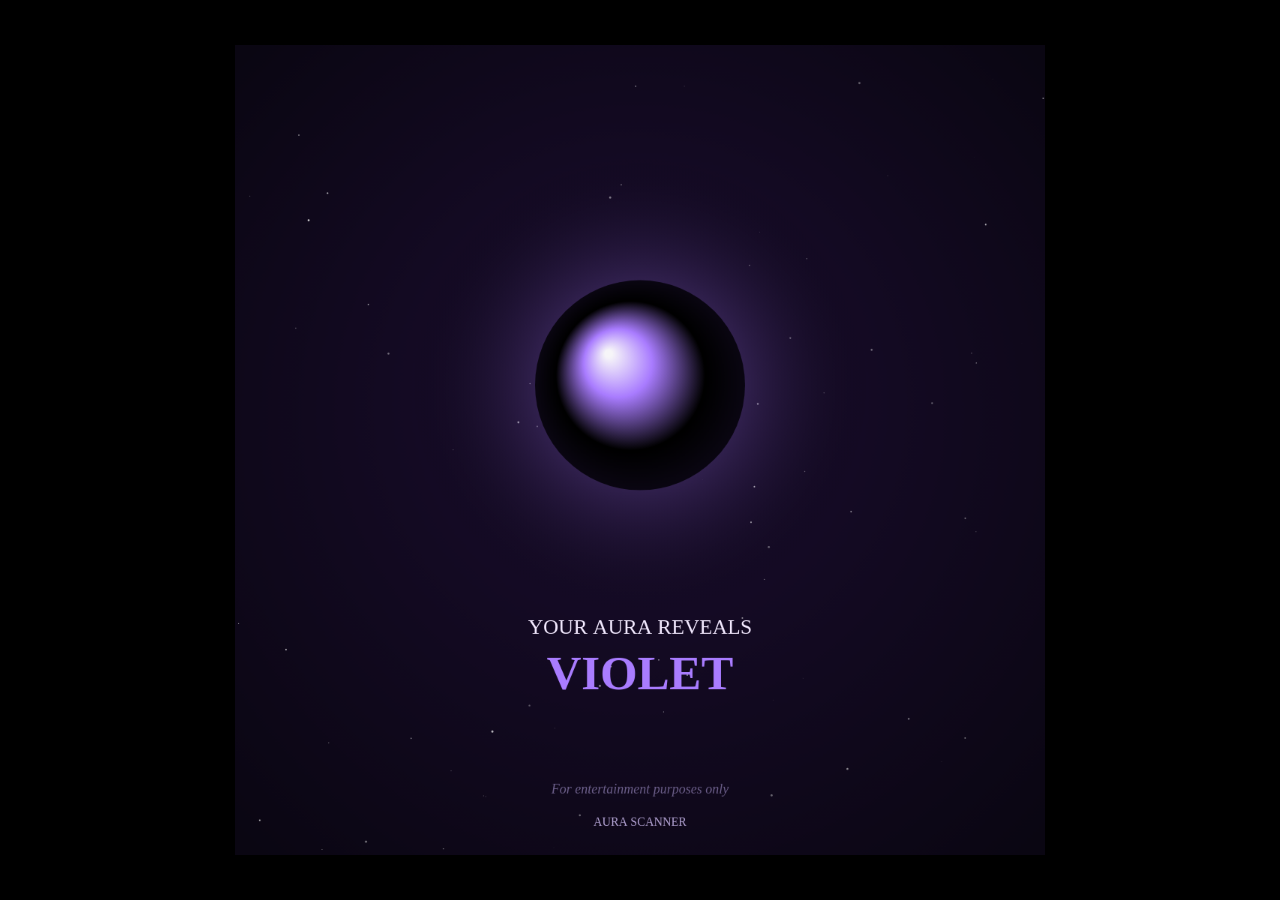
<file: share-preview.html>
<!DOCTYPE html>
<html><head><meta charset="utf-8"><title>Share preview</title>
<style>body{margin:0;background:#000;display:flex;align-items:center;justify-content:center;min-height:100vh}img{max-width:90vw;max-height:90vh}</style>
</head><body>
<img id="i" />
<script>
const auras = {
  gold:    {color:'#ffc857', glow:'rgba(255, 200, 87, 0.6)', name:'GOLD'},
  violet:  {color:'#a97cff', glow:'rgba(169, 124, 255, 0.6)', name:'VIOLET'},
  blue:    {color:'#5fb4ff', glow:'rgba(95, 180, 255, 0.6)', name:'BLUE'},
  green:   {color:'#5fd49a', glow:'rgba(95, 212, 154, 0.6)', name:'GREEN'},
  red:     {color:'#ff5e6c', glow:'rgba(255, 94, 108, 0.6)', name:'RED'},
  white:   {color:'#f5f0ff', glow:'rgba(245, 240, 255, 0.7)', name:'WHITE'},
  orange:  {color:'#ff9a52', glow:'rgba(255, 154, 82, 0.6)', name:'ORANGE'},
};
const which = new URLSearchParams(location.search).get('aura') || 'violet';
const a = auras[which];
const c = document.createElement('canvas');
c.width = 1080; c.height = 1080;
const ctx = c.getContext('2d');
const W = c.width, H = c.height;
// bg
const bg = ctx.createRadialGradient(W/2, H*0.4, 50, W/2, H/2, W*0.7);
bg.addColorStop(0, '#1a0d2e'); bg.addColorStop(1, '#0a0612');
ctx.fillStyle = bg; ctx.fillRect(0,0,W,H);
// stars
ctx.fillStyle = '#fff';
for (let i=0;i<80;i++){const x=Math.random()*W,y=Math.random()*H,r=Math.random()*1.5;ctx.globalAlpha=0.3+Math.random()*0.5;ctx.beginPath();ctx.arc(x,y,r,0,Math.PI*2);ctx.fill();}
ctx.globalAlpha = 1;
// orb
const cx = W/2, cy = H*0.42, r = 140;
const glow = ctx.createRadialGradient(cx,cy,10,cx,cy,r*2.2);
glow.addColorStop(0, a.glow); glow.addColorStop(1, 'rgba(0,0,0,0)');
ctx.fillStyle = glow; ctx.fillRect(0,0,W,H);
const core = ctx.createRadialGradient(cx-r*0.3,cy-r*0.3,5, cx,cy, r);
core.addColorStop(0,'rgba(255,255,255,0.95)');
core.addColorStop(0.3,a.color);
core.addColorStop(0.7, '#000000');
core.addColorStop(1,'#0a0612');
ctx.fillStyle = core; ctx.beginPath(); ctx.arc(cx,cy,r,0,Math.PI*2); ctx.fill();
ctx.textAlign='center'; ctx.textBaseline='middle';
ctx.fillStyle='#f3eaff'; ctx.font='500 28px serif';
ctx.fillText('YOUR AURA REVEALS', W/2, H*0.72);
ctx.fillStyle=a.color; ctx.font='600 64px serif';
ctx.fillText(a.name, W/2, H*0.78);
ctx.fillStyle='#6c5f8a'; ctx.font='italic 18px serif';
ctx.fillText('For entertainment purposes only', W/2, H*0.92);
ctx.fillStyle='#b4a4d4'; ctx.font='500 16px serif';
ctx.fillText('AURA SCANNER', W/2, H*0.96);
document.getElementById('i').src = c.toDataURL('image/png');
document.title = 'share-' + which;
</script>
</body></html>
</file>
<file: css/styles.css>
/* ============================================================
   AURA SCANNER — Mystical / Spiritual Aesthetic
   ============================================================ */

:root {
  /* Deep cosmic palette */
  --bg-void: #0a0612;
  --bg-deep: #11081f;
  --bg-soft: #1a0d2e;
  --ink: #f3eaff;
  --ink-dim: #b4a4d4;
  --ink-faint: #6c5f8a;
  --line: rgba(180, 120, 255, 0.15);
  --line-bright: rgba(180, 120, 255, 0.4);

  /* Accent — mystical violet default */
  --accent: #a97cff;
  --accent-soft: rgba(169, 124, 255, 0.35);
  --accent-glow: rgba(169, 124, 255, 0.6);

  /* Typography */
  --font-display: 'Cinzel', 'Times New Roman', serif;
  --font-body: 'Cormorant Garamond', Georgia, serif;

  /* Motion */
  --ease-out: cubic-bezier(0.16, 1, 0.3, 1);
  --ease-in-out: cubic-bezier(0.65, 0, 0.35, 1);
}

* { box-sizing: border-box; margin: 0; padding: 0; }

html, body {
  width: 100%;
  height: 100%;
  overflow: hidden;
  background: var(--bg-void);
  color: var(--ink);
  font-family: var(--font-body);
  -webkit-font-smoothing: antialiased;
  -webkit-tap-highlight-color: transparent;
  user-select: none;
  -webkit-user-select: none;
}

body {
  position: fixed;
  inset: 0;
  overscroll-behavior: none;
}

/* ============================================================
   COSMIC BACKGROUND
   ============================================================ */

.cosmos {
  position: fixed;
  inset: 0;
  z-index: 0;
  background:
    radial-gradient(ellipse at 20% 10%, rgba(80, 30, 140, 0.25) 0%, transparent 45%),
    radial-gradient(ellipse at 85% 85%, rgba(140, 40, 100, 0.18) 0%, transparent 50%),
    radial-gradient(ellipse at 50% 50%, rgba(30, 15, 60, 0.4) 0%, transparent 70%),
    var(--bg-void);
  overflow: hidden;
}

.stars {
  position: absolute;
  inset: 0;
  background-image:
    radial-gradient(1px 1px at 13% 17%, #fff, transparent),
    radial-gradient(1px 1px at 27% 42%, #fff, transparent),
    radial-gradient(1.5px 1.5px at 41% 8%, #fff, transparent),
    radial-gradient(1px 1px at 58% 33%, #fff, transparent),
    radial-gradient(1px 1px at 72% 12%, #fff, transparent),
    radial-gradient(1.5px 1.5px at 87% 48%, #fff, transparent),
    radial-gradient(1px 1px at 9% 67%, #fff, transparent),
    radial-gradient(1px 1px at 33% 78%, #fff, transparent),
    radial-gradient(1.5px 1.5px at 65% 88%, #fff, transparent),
    radial-gradient(1px 1px at 92% 73%, #fff, transparent),
    radial-gradient(1px 1px at 18% 92%, #fff, transparent),
    radial-gradient(1px 1px at 48% 56%, #fff, transparent);
  background-size: 600px 600px;
  opacity: 0.6;
  animation: twinkle 8s ease-in-out infinite alternate;
}

.stars-2 {
  background-size: 400px 400px;
  opacity: 0.4;
  animation-duration: 11s;
  animation-delay: -2s;
}

.stars-3 {
  background-size: 800px 800px;
  opacity: 0.3;
  animation-duration: 14s;
  animation-delay: -5s;
}

@keyframes twinkle {
  from { opacity: 0.25; }
  to { opacity: 0.7; }
}

.nebula {
  position: absolute;
  inset: -20%;
  background:
    radial-gradient(ellipse at 30% 70%, rgba(120, 60, 200, 0.12) 0%, transparent 40%),
    radial-gradient(ellipse at 70% 30%, rgba(60, 120, 200, 0.08) 0%, transparent 40%);
  filter: blur(40px);
  animation: drift 30s ease-in-out infinite alternate;
}

@keyframes drift {
  from { transform: translate(0, 0) scale(1); }
  to { transform: translate(2%, -2%) scale(1.05); }
}

/* ============================================================
   SCREEN FRAMEWORK
   ============================================================ */

#app {
  position: relative;
  z-index: 1;
  width: 100%;
  height: 100%;
  display: block;
}

.screen {
  position: absolute;
  inset: 0;
  display: flex;
  align-items: center;
  justify-content: center;
  opacity: 0;
  pointer-events: none;
  transform: scale(0.98);
  transition: opacity 0.7s var(--ease-out), transform 0.7s var(--ease-out);
  padding: env(safe-area-inset-top, 0) env(safe-area-inset-right, 0) env(safe-area-inset-bottom, 0) env(safe-area-inset-left, 0);
}

.screen.active {
  opacity: 1;
  pointer-events: auto;
  transform: scale(1);
}

.screen-inner {
  width: 100%;
  max-width: 480px;
  padding: 32px 28px;
  display: flex;
  flex-direction: column;
  align-items: center;
  text-align: center;
}

/* ============================================================
   INTRO SCREEN
   ============================================================ */

.title {
  font-family: var(--font-display);
  font-weight: 600;
  font-size: clamp(2.4rem, 9vw, 3.6rem);
  line-height: 1;
  letter-spacing: 0.18em;
  text-transform: uppercase;
  margin-bottom: 12px;
  text-shadow:
    0 0 20px var(--accent-glow),
    0 0 40px rgba(169, 124, 255, 0.3);
}

.title-aura {
  display: block;
  background: linear-gradient(135deg, #f3eaff 0%, var(--accent) 50%, #f3eaff 100%);
  background-size: 200% 200%;
  -webkit-background-clip: text;
  background-clip: text;
  -webkit-text-fill-color: transparent;
  animation: shimmer 6s ease-in-out infinite;
}

.title-scanner {
  display: block;
  font-size: 0.6em;
  letter-spacing: 0.5em;
  color: var(--ink-dim);
  margin-top: 8px;
  font-weight: 400;
  text-shadow: 0 0 12px var(--accent-soft);
}

@keyframes shimmer {
  0%, 100% { background-position: 0% 50%; }
  50% { background-position: 100% 50%; }
}

.tagline {
  font-family: var(--font-body);
  font-style: italic;
  font-size: 1.15rem;
  color: var(--ink-dim);
  margin-bottom: 48px;
  letter-spacing: 0.04em;
}

.orb-preview {
  position: relative;
  width: 220px;
  height: 220px;
  margin-bottom: 56px;
  animation: float 6s ease-in-out infinite;
}

.orb-glow {
  position: absolute;
  inset: -40%;
  background: radial-gradient(circle, var(--accent-glow) 0%, transparent 60%);
  filter: blur(30px);
  animation: pulse 4s ease-in-out infinite;
}

.orb-core {
  position: absolute;
  inset: 25%;
  background: radial-gradient(circle at 35% 30%,
    rgba(255, 255, 255, 0.9) 0%,
    var(--accent) 35%,
    #4a2b8a 75%,
    #1a0d2e 100%);
  border-radius: 50%;
  box-shadow:
    inset 0 0 40px rgba(255, 255, 255, 0.3),
    0 0 60px var(--accent-glow);
}

@keyframes float {
  0%, 100% { transform: translateY(0); }
  50% { transform: translateY(-12px); }
}

@keyframes pulse {
  0%, 100% { opacity: 0.6; transform: scale(1); }
  50% { opacity: 1; transform: scale(1.15); }
}

/* ============================================================
   BUTTONS
   ============================================================ */

.btn {
  font-family: var(--font-display);
  font-weight: 500;
  font-size: 0.95rem;
  letter-spacing: 0.25em;
  text-transform: uppercase;
  padding: 16px 36px;
  border: 1px solid var(--line-bright);
  background: rgba(169, 124, 255, 0.08);
  color: var(--ink);
  border-radius: 999px;
  cursor: pointer;
  display: inline-flex;
  align-items: center;
  gap: 12px;
  transition: all 0.3s var(--ease-out);
  backdrop-filter: blur(10px);
  -webkit-backdrop-filter: blur(10px);
  position: relative;
  overflow: hidden;
}

.btn::before {
  content: '';
  position: absolute;
  inset: 0;
  background: radial-gradient(circle at center, var(--accent-soft) 0%, transparent 70%);
  opacity: 0;
  transition: opacity 0.3s var(--ease-out);
}

.btn:hover, .btn:active {
  border-color: var(--accent);
  transform: translateY(-2px);
  box-shadow:
    0 0 20px var(--accent-soft),
    0 0 40px rgba(169, 124, 255, 0.2);
}

.btn:hover::before, .btn:active::before { opacity: 1; }

.btn-primary {
  background: linear-gradient(135deg, rgba(169, 124, 255, 0.15) 0%, rgba(120, 80, 220, 0.2) 100%);
  border-color: var(--accent);
  box-shadow: 0 0 20px rgba(169, 124, 255, 0.2);
}

.btn-glyph {
  font-size: 1.2rem;
  line-height: 1;
}

.btn-ghost {
  background: transparent;
  border-color: var(--line);
  color: var(--ink-dim);
  padding: 12px 28px;
  font-size: 0.8rem;
}

.btn-ghost:hover, .btn-ghost:active {
  color: var(--ink);
  border-color: var(--line-bright);
  transform: none;
  box-shadow: none;
}

.disclaimer {
  font-family: var(--font-body);
  font-style: italic;
  font-size: 0.85rem;
  color: var(--ink-faint);
  margin-top: 32px;
  letter-spacing: 0.05em;
}

/* ============================================================
   SCAN SCREEN
   ============================================================ */

.screen-scan {
  background: #000;
}

.camera-wrap {
  position: absolute;
  inset: 0;
  z-index: 1;
  overflow: hidden;
}

#camera {
  width: 100%;
  height: 100%;
  object-fit: cover;
  filter: brightness(0.6) contrast(1.1) saturate(0.8);
}

.camera-fallback {
  position: absolute;
  inset: 0;
  display: none;
  align-items: center;
  justify-content: center;
  flex-direction: column;
  background: radial-gradient(ellipse at center, var(--bg-deep) 0%, #000 100%);
  color: var(--ink-dim);
  font-family: var(--font-display);
  letter-spacing: 0.3em;
  font-size: 0.85rem;
  text-transform: uppercase;
}

.camera-fallback .fallback-orb {
  width: 200px;
  height: 200px;
  border-radius: 50%;
  background: radial-gradient(circle at 35% 30%,
    rgba(255, 255, 255, 0.7) 0%,
    var(--accent) 40%,
    #2a1850 100%);
  box-shadow: 0 0 80px var(--accent-glow);
  margin-bottom: 24px;
  animation: pulse 3s ease-in-out infinite;
}

body.no-camera .camera-fallback { display: flex; }
body.no-camera #camera { display: none; }

.scan-overlay {
  position: absolute;
  inset: 0;
  z-index: 2;
  pointer-events: none;
  display: flex;
  align-items: center;
  justify-content: center;
}

.ring {
  position: absolute;
  border-radius: 50%;
  border: 1px solid var(--accent);
  opacity: 0.7;
}

.ring-1 {
  width: 70vmin;
  height: 70vmin;
  max-width: 380px;
  max-height: 380px;
  animation: ring-rotate 20s linear infinite;
  border-style: dashed;
  border-width: 1px;
}

.ring-2 {
  width: 60vmin;
  height: 60vmin;
  max-width: 320px;
  max-height: 320px;
  animation: ring-rotate 14s linear infinite reverse;
  border-color: var(--accent-soft);
  box-shadow: 0 0 40px var(--accent-soft), inset 0 0 40px rgba(169, 124, 255, 0.1);
}

.ring-3 {
  width: 50vmin;
  height: 50vmin;
  max-width: 260px;
  max-height: 260px;
  animation: ring-pulse 2.5s ease-in-out infinite;
  border-color: rgba(255, 255, 255, 0.4);
  border-width: 2px;
}

@keyframes ring-rotate {
  from { transform: rotate(0deg); }
  to { transform: rotate(360deg); }
}

@keyframes ring-pulse {
  0%, 100% { transform: scale(1); opacity: 0.6; }
  50% { transform: scale(1.05); opacity: 1; }
}

.reticle {
  position: absolute;
  width: 8px;
  height: 8px;
  background: #fff;
  border-radius: 50%;
  box-shadow: 0 0 20px #fff, 0 0 40px var(--accent);
  animation: reticle-pulse 1.4s ease-in-out infinite;
}

.reticle-dot {
  position: absolute;
  inset: -20px;
  border: 1px solid rgba(255, 255, 255, 0.3);
  border-radius: 50%;
  animation: ring-pulse 1.4s ease-in-out infinite;
}

@keyframes reticle-pulse {
  0%, 100% { transform: scale(1); opacity: 1; }
  50% { transform: scale(1.5); opacity: 0.6; }
}

.scan-line {
  position: absolute;
  left: 50%;
  top: 50%;
  width: 280px;
  height: 2px;
  margin-left: -140px;
  margin-top: -1px;
  background: linear-gradient(90deg, transparent, var(--accent) 20%, #fff 50%, var(--accent) 80%, transparent);
  box-shadow: 0 0 20px var(--accent), 0 0 40px var(--accent-glow);
  animation: scan-sweep 2.5s ease-in-out infinite;
  opacity: 0;
}

.screen-scan.scanning .scan-line { opacity: 1; }

@keyframes scan-sweep {
  0% { transform: translateY(-140px); }
  50% { transform: translateY(140px); }
  100% { transform: translateY(-140px); }
}

.particles {
  position: absolute;
  width: 280px;
  height: 280px;
  pointer-events: none;
}

.particle {
  position: absolute;
  width: 4px;
  height: 4px;
  background: var(--accent);
  border-radius: 50%;
  box-shadow: 0 0 8px var(--accent);
  animation: particle-rise 2s ease-out forwards;
}

@keyframes particle-rise {
  0% {
    transform: translate(0, 0) scale(0.5);
    opacity: 0;
  }
  20% { opacity: 1; }
  100% {
    transform: translate(var(--dx, 0), var(--dy, -100px)) scale(0);
    opacity: 0;
  }
}

.scan-content {
  position: absolute;
  bottom: 0;
  left: 0;
  right: 0;
  z-index: 3;
  padding: 0 32px 60px;
  text-align: center;
}

.scan-status {
  font-family: var(--font-display);
  font-size: 0.85rem;
  letter-spacing: 0.3em;
  text-transform: uppercase;
  color: var(--ink);
  text-shadow: 0 0 10px var(--accent-glow);
  margin-bottom: 16px;
  min-height: 1.2em;
}

.progress {
  width: 100%;
  max-width: 280px;
  margin: 0 auto;
  height: 2px;
  background: rgba(255, 255, 255, 0.15);
  border-radius: 999px;
  overflow: hidden;
}

.progress-bar {
  width: 0%;
  height: 100%;
  background: linear-gradient(90deg, var(--accent), #fff, var(--accent));
  box-shadow: 0 0 12px var(--accent);
  transition: width 0.1s linear;
}

/* ============================================================
   RESULT SCREEN
   ============================================================ */

.result-eyebrow {
  font-family: var(--font-display);
  font-size: 0.8rem;
  letter-spacing: 0.4em;
  text-transform: uppercase;
  color: var(--ink-faint);
  margin-bottom: 16px;
}

.result-title {
  font-family: var(--font-display);
  font-weight: 500;
  font-size: clamp(1.6rem, 6vw, 2.2rem);
  letter-spacing: 0.12em;
  text-transform: uppercase;
  margin-bottom: 36px;
  line-height: 1.3;
  text-shadow: 0 0 20px var(--aura-glow, var(--accent-glow));
  transition: text-shadow 0.6s var(--ease-out);
}

.result-orb {
  position: relative;
  width: 240px;
  height: 240px;
  margin-bottom: 36px;
  --orb-color: var(--aura-color, var(--accent));
  --orb-glow: var(--aura-glow, var(--accent-glow));
}

.result-orb-glow {
  position: absolute;
  inset: -50%;
  background: radial-gradient(circle, var(--orb-glow) 0%, transparent 60%);
  filter: blur(40px);
  animation: pulse 3.5s ease-in-out infinite;
}

.result-orb-core {
  position: absolute;
  inset: 20%;
  border-radius: 50%;
  background: radial-gradient(circle at 35% 30%,
    rgba(255, 255, 255, 0.95) 0%,
    var(--orb-color) 30%,
    color-mix(in srgb, var(--orb-color) 50%, #000) 70%,
    #0a0612 100%);
  box-shadow:
    inset 0 0 50px rgba(255, 255, 255, 0.4),
    inset 0 -30px 60px rgba(0, 0, 0, 0.4),
    0 0 80px var(--orb-glow);
  animation: orb-breathe 4s ease-in-out infinite;
}

.result-orb-ring {
  position: absolute;
  inset: 0;
  border-radius: 50%;
  border: 1px solid var(--orb-color);
  opacity: 0.4;
  animation: ring-rotate 25s linear infinite;
  border-style: dashed;
}

@keyframes orb-breathe {
  0%, 100% { transform: scale(1); }
  50% { transform: scale(1.04); }
}

.result-card {
  background: rgba(255, 255, 255, 0.03);
  border: 1px solid var(--line);
  border-radius: 16px;
  padding: 24px 20px;
  margin-bottom: 32px;
  backdrop-filter: blur(20px);
  -webkit-backdrop-filter: blur(20px);
  width: 100%;
  max-width: 380px;
}

.result-color-name {
  font-family: var(--font-display);
  font-size: 1rem;
  letter-spacing: 0.4em;
  text-transform: uppercase;
  color: var(--aura-color, var(--accent));
  margin-bottom: 14px;
  text-shadow: 0 0 12px var(--aura-glow, var(--accent-glow));
}

.result-reading {
  font-family: var(--font-body);
  font-size: 1.1rem;
  line-height: 1.6;
  color: var(--ink);
  font-weight: 400;
}

.result-actions {
  display: flex;
  flex-direction: column;
  gap: 12px;
  align-items: center;
  width: 100%;
  max-width: 320px;
}

/* ============================================================
   SCREEN TRANSITIONS
   ============================================================ */

.screen-result.active .result-orb-core {
  animation: orb-emerge 0.9s var(--ease-out);
}

@keyframes orb-emerge {
  0% { transform: scale(0); opacity: 0; }
  60% { transform: scale(1.1); opacity: 1; }
  100% { transform: scale(1); opacity: 1; }
}

.screen-result.active .result-title {
  animation: title-fade 0.8s var(--ease-out) 0.3s both;
}

@keyframes title-fade {
  0% { opacity: 0; transform: translateY(10px); }
  100% { opacity: 1; transform: translateY(0); }
}

.screen-result.active .result-card {
  animation: card-fade 0.8s var(--ease-out) 0.5s both;
}

@keyframes card-fade {
  0% { opacity: 0; transform: translateY(20px); }
  100% { opacity: 1; transform: translateY(0); }
}

/* ============================================================
   UTILITIES
   ============================================================ */

@media (max-height: 700px) {
  .orb-preview { width: 160px; height: 160px; margin-bottom: 32px; }
  .result-orb { width: 180px; height: 180px; margin-bottom: 24px; }
  .title { font-size: 2.2rem; }
  .tagline { margin-bottom: 24px; }
  .disclaimer { margin-top: 20px; }
}

@media (prefers-reduced-motion: reduce) {
  *, *::before, *::after {
    animation-duration: 0.01ms !important;
    animation-iteration-count: 1 !important;
    transition-duration: 0.01ms !important;
  }
}
</file>
